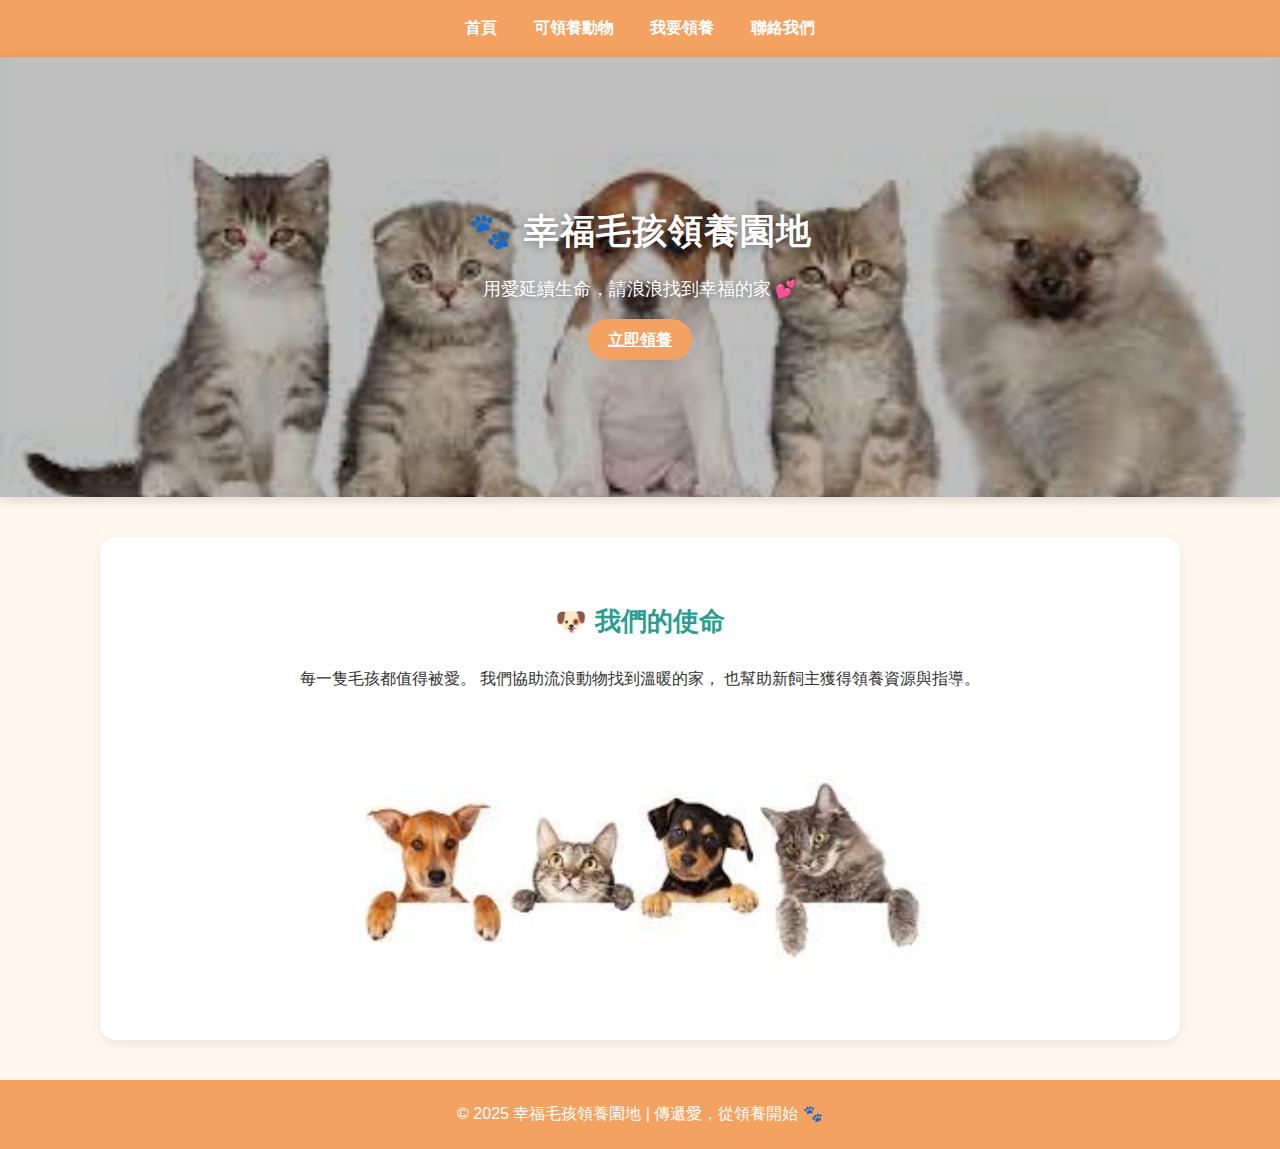
<file: index.html>
<!DOCTYPE html>
<html lang="zh-Hant">
<head>
  <meta charset="UTF-8">
  <title>幸福毛孩領養園地</title>
  <link rel="stylesheet" href="style.css">
</head>
<body>
  <nav class="nav">
    <a href="index.html" class="nav__link">首頁</a>
    <a href="animals.html" class="nav__link">可領養動物</a>
    <a href="adopt.html" class="nav__link">我要領養</a>
    <a href="contact.html" class="nav__link">聯絡我們</a>
  </nav>

<div class="hero">
  <div class="hero__content">
    <h1>🐾 幸福毛孩領養園地</h1>
    <p>用愛延續生命，請浪浪找到幸福的家 💕</p>
    <a href="adopt.html" class="btn">立即領養</a>
  </div>
</div>

  <div class="container" style="text-align:center;">
    <h2>🐶 我們的使命</h2>
    <p>每一隻毛孩都值得被愛。  
      我們協助流浪動物找到溫暖的家，  
      也幫助新飼主獲得領養資源與指導。</p>
    <img src="images/images.jpg" alt="毛孩形象圖" style="width:70%;border-radius:16px;margin-top:20px;">
  </div>

  <footer>
    © 2025 幸福毛孩領養園地 | 傳遞愛，從領養開始 🐾
  </footer>
</body>
</html>
</file>
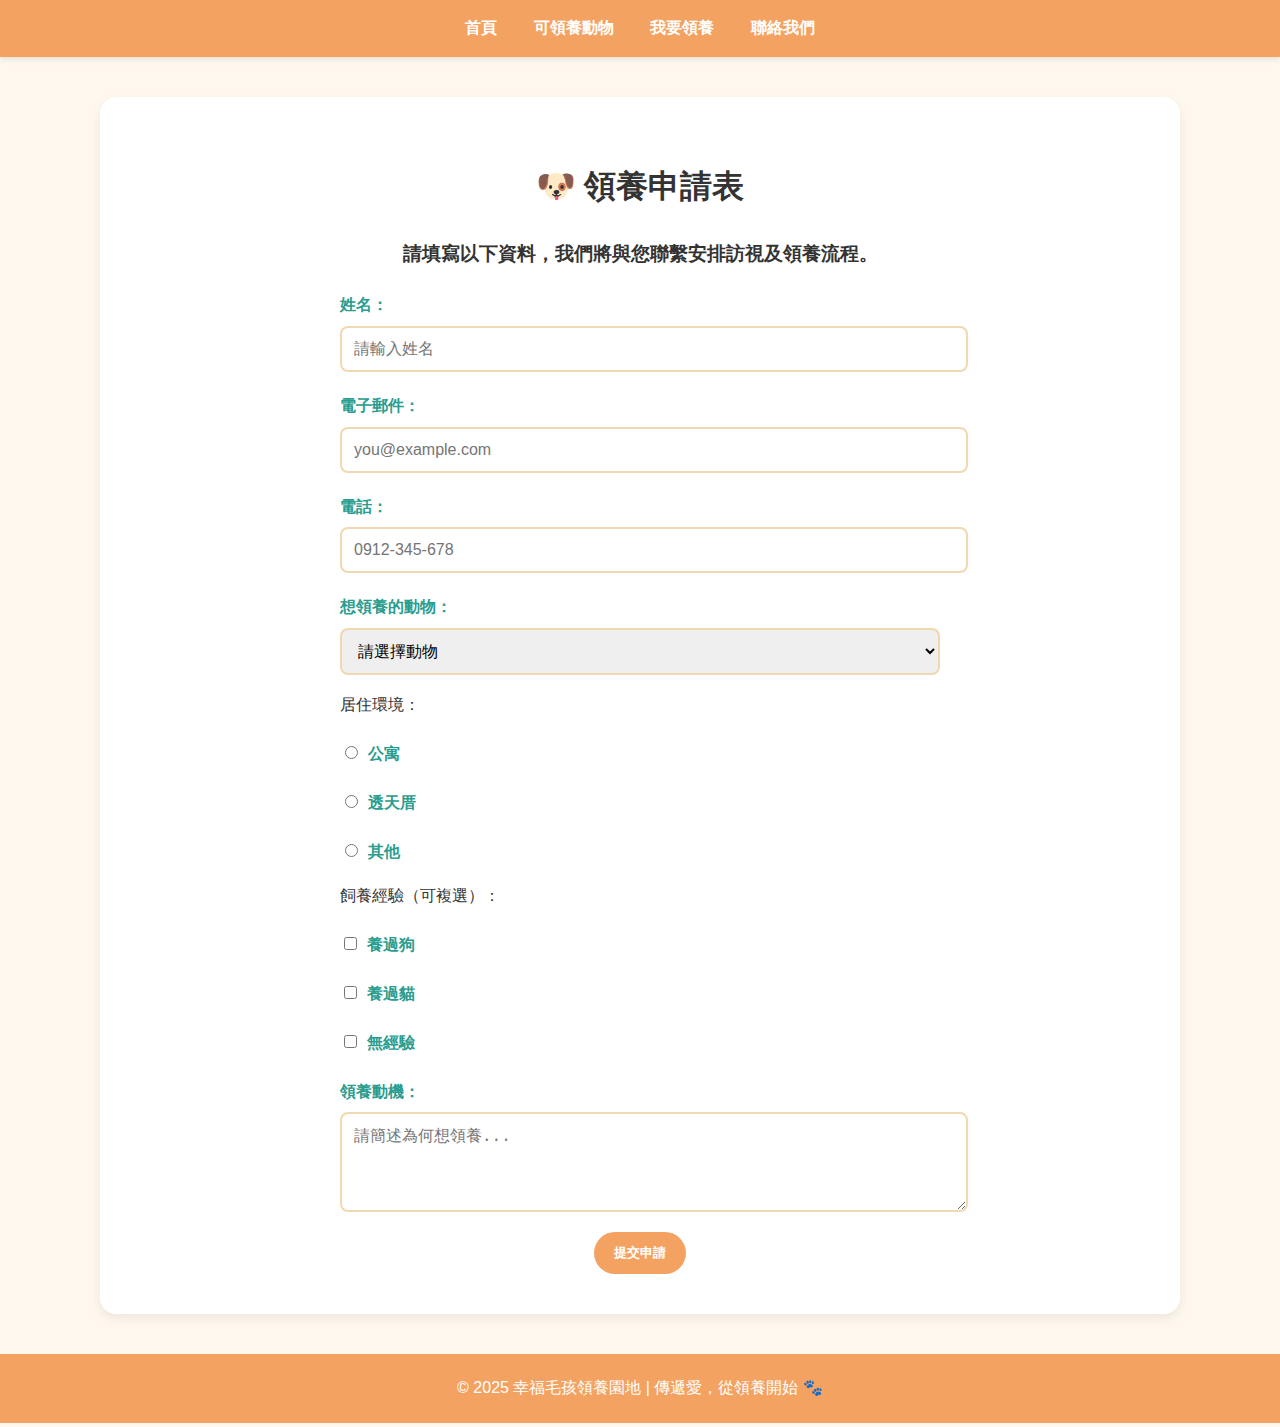
<file: adopt.html>
<!DOCTYPE html>
<html lang="zh-Hant">

<head>
    <meta charset="UTF-8">
    <title>領養申請表</title>
    <link rel="stylesheet" href="style.css">
</head>

<body>
    <nav class="nav">
        <a href="index.html" class="nav__link">首頁</a>
        <a href="animals.html" class="nav__link">可領養動物</a>
        <a href="adopt.html" class="nav__link">我要領養</a>
        <a href="contact.html" class="nav__link">聯絡我們</a>
    </nav>

    <div class="container">
        <h1>🐶 領養申請表</h1>
        <h3>請填寫以下資料，我們將與您聯繫安排訪視及領養流程。</h3>

        <form action="thankyou.html" method="get">
            <label for="name">姓名：</label>
            <input type="text" id="name" name="name" placeholder="請輸入姓名" required>

            <label for="email">電子郵件：</label>
            <input type="email" id="email" name="email" placeholder="you@example.com" required>

            <label for="phone">電話：</label>
            <input type="tel" id="phone" name="phone" placeholder="0912-345-678" required>

            <label for="animal">想領養的動物：</label>
            <select id="animal" name="animal" required>
                <option value="">請選擇動物</option>
                <optgroup label="🐶 狗狗">
                    <option value="柴犬小福">柴犬小福</option>
                    <option value="米克斯阿寶">米克斯阿寶</option>
                    
                </optgroup>
                <optgroup label="🐱 貓咪">
                    <option value="奶牛貓牛奶">英短耶比</option>
                    <option value="德文貓捲捲">三花貓咪咪</option>
                    
                </optgroup>
                <optgroup label="🐹 其他小動物">
                    <option value="赤狐笑笑">黃金鼠皮皮</option>
                    <option value="守宮大頭">小白兔球球</option>
                    
                </optgroup>
            </select>


            <p>居住環境：</p>
            <label><input type="radio" name="house" value="apartment"> 公寓</label>
            <label><input type="radio" name="house" value="house"> 透天厝</label>
            <label><input type="radio" name="house" value="other"> 其他</label>

            <p>飼養經驗（可複選）：</p>
            <label><input type="checkbox" name="experience" value="dog"> 養過狗</label>
            <label><input type="checkbox" name="experience" value="cat"> 養過貓</label>
            <label><input type="checkbox" name="experience" value="none"> 無經驗</label>

            <label for="reason">領養動機：</label>
            <textarea id="reason" name="reason" rows="4" placeholder="請簡述為何想領養..."></textarea>

            <div class="btn-group">
                <button class="btn" type="submit">提交申請</button>
            </div>
        </form>
    </div>

    <footer>
        © 2025 幸福毛孩領養園地 | 傳遞愛，從領養開始 🐾
    </footer>
</body>

</html>
</file>
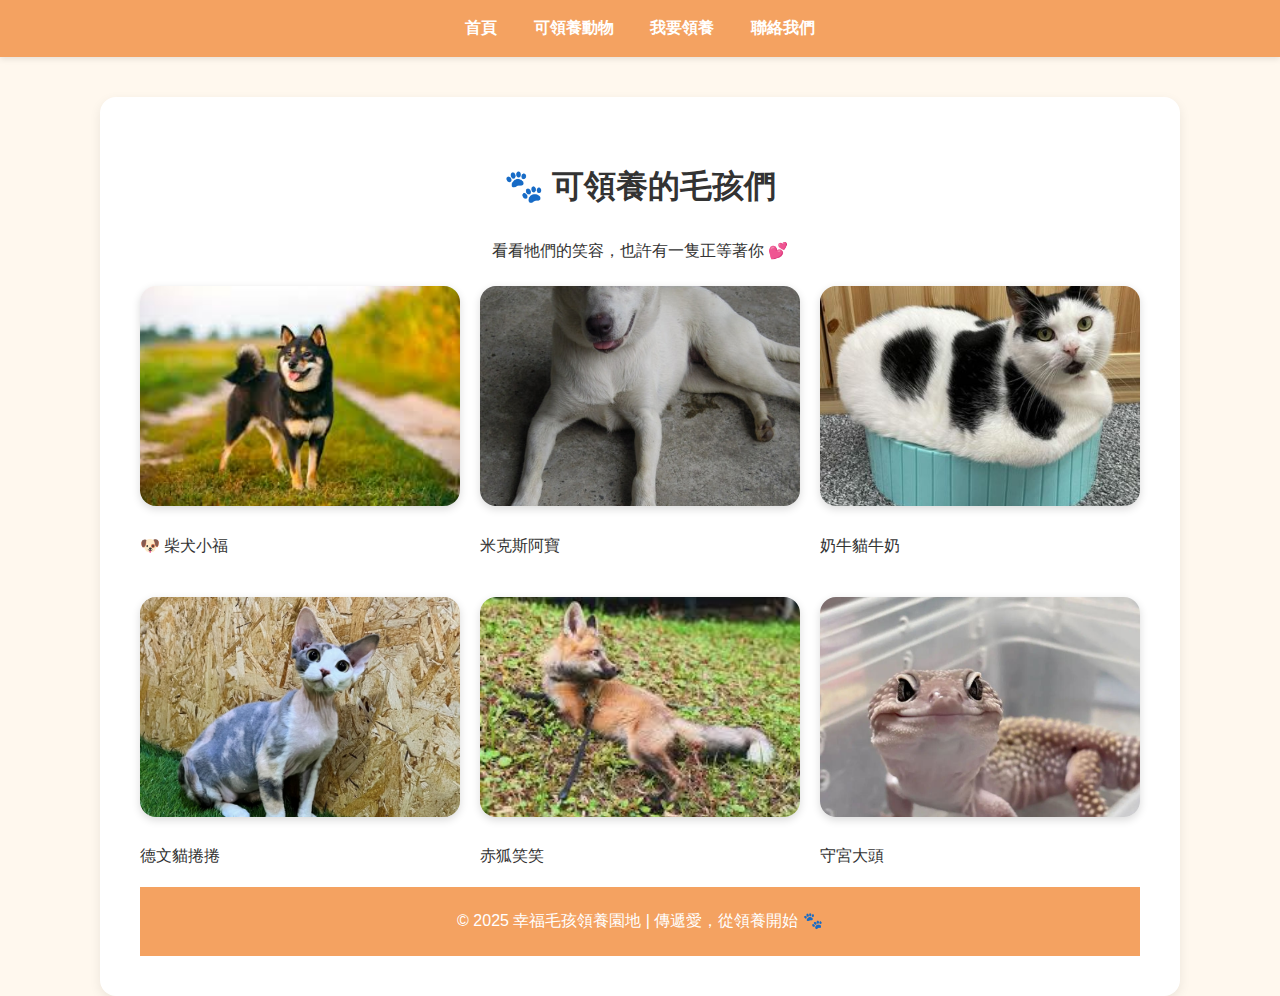
<file: animals.html>
<!DOCTYPE html>
<html lang="zh-Hant">
<head>
  <meta charset="UTF-8">
  <title>可領養動物</title>
  <link rel="stylesheet" href="style.css">
</head>
<body>
  <nav class="nav">
    <a href="index.html" class="nav__link">首頁</a>
    <a href="animals.html" class="nav__link">可領養動物</a>
    <a href="adopt.html" class="nav__link">我要領養</a>
    <a href="contact.html" class="nav__link">聯絡我們</a>
  </nav>

  <div class="container">
    <h1>🐾 可領養的毛孩們</h1>
    <p style="text-align:center;">看看牠們的笑容，也許有一隻正等著你 💕</p>

    <div class="gallery">
  <!-- 小福 -->
  <div class="animal-card">
    <img src="images/images1.jpg" alt="柴犬小福" class="animal-img" onclick="document.getElementById('info1').showModal()">
    <p>🐶 柴犬小福</p>
  </div>

  <dialog id="info1" class="animal-dialog">
    <h2>🐶 柴犬小福</h2>
    <img src="images/images1.jpg" alt="柴犬小福" class="dialog-img">
    <p>年齡：約 2 歲<br>個性：活潑、喜歡曬太陽 ☀️<br>健康狀況：已結紮，定期施打疫苗</p>
    <button class="btn" onclick="this.closest('dialog').close()">關閉</button>
  </dialog>

  <!-- 阿寶 -->
  <div class="animal-card">
    <img src="images/images2.jpg" alt="米克斯阿寶" class="animal-img" onclick="document.getElementById('info2').showModal()">
    <p> 米克斯阿寶</p>
  </div>

  <dialog id="info2" class="animal-dialog">
    <h2> 米克斯阿寶</h2>
    <img src="images/images2.jpg" alt="米克斯阿寶" class="dialog-img">
    <p>年齡：約 3 歲<br>個性：忠誠、有點害羞 🐕🦺<br>健康狀況：已接種疫苗</p>
    <button class="btn" onclick="this.closest('dialog').close()">關閉</button>
  </dialog>
  <div class="animal-card">
    <img src="images/images3.jpg" alt="奶牛貓牛奶" class="animal-img" onclick="document.getElementById('info3').showModal()">
    <p> 奶牛貓牛奶</p>
  </div>

  <dialog id="info3" class="animal-dialog">
    <h2> 奶牛貓牛奶</h2>
    <img src="images/images3.jpg" alt="奶牛貓牛奶" class="dialog-img">
    <p>年齡：約 2 歲<br>個性：淘氣好動、喜歡玩玩具 <br>健康狀況：已結紮，定期施打疫苗</p>
    <button class="btn" onclick="this.closest('dialog').close()">關閉</button>
  </dialog>

 <div class="animal-card">
    <img src="images/H173459133342.jpg" alt="德文貓捲捲" class="animal-img" onclick="document.getElementById('info4').showModal()">
    <p> 德文貓捲捲</p>
  </div>

  <dialog id="info4" class="animal-dialog">
    <h2> 德文貓捲捲</h2>
    <img src="images/H173459133342.jpg" alt="德文貓捲捲" class="dialog-img">
    <p>年齡：約 2 歲<br>個性：黏人、喜歡摸摸 <br>健康狀況：已結紮，定期施打疫苗</p>
    <button class="btn" onclick="this.closest('dialog').close()">關閉</button>
  </dialog>

  <div class="animal-card">
    <img src="images/images (1).jpg" alt="赤狐笑笑" class="animal-img" onclick="document.getElementById('info5').showModal()">
    <p> 赤狐笑笑</p>
  </div>

  <dialog id="info5" class="animal-dialog">
    <h2> 赤狐笑笑</h2>
    <img src="images/images (1).jpg" alt="赤狐笑笑" class="dialog-img">
    <p>年齡：約 2 歲<br>個性：黏人、喜歡被摸摸 <br>健康狀況：已結紮，定期施打疫苗</p>
    <button class="btn" onclick="this.closest('dialog').close()">關閉</button>
  </dialog>

 <div class="animal-card">
    <img src="images/1280.jpeg" alt="守宮大頭" class="animal-img" onclick="document.getElementById('info6').showModal()">
    <p> 守宮大頭</p>
  </div>

  <dialog id="info6" class="animal-dialog">
    <h2> 德文貓捲捲</h2>
    <img src="images/1280.jpeg" alt="守宮大頭" class="dialog-img">
    <p>年齡：約 2 歲<br>個性：乖巧、隨叫隨到 <br>健康狀況：健康</p>
    <button class="btn" onclick="this.closest('dialog').close()">關閉</button>
  </dialog>
 </div>

  <footer>
    © 2025 幸福毛孩領養園地 | 傳遞愛，從領養開始 🐾
  </footer>
</body>
</html>
</file>
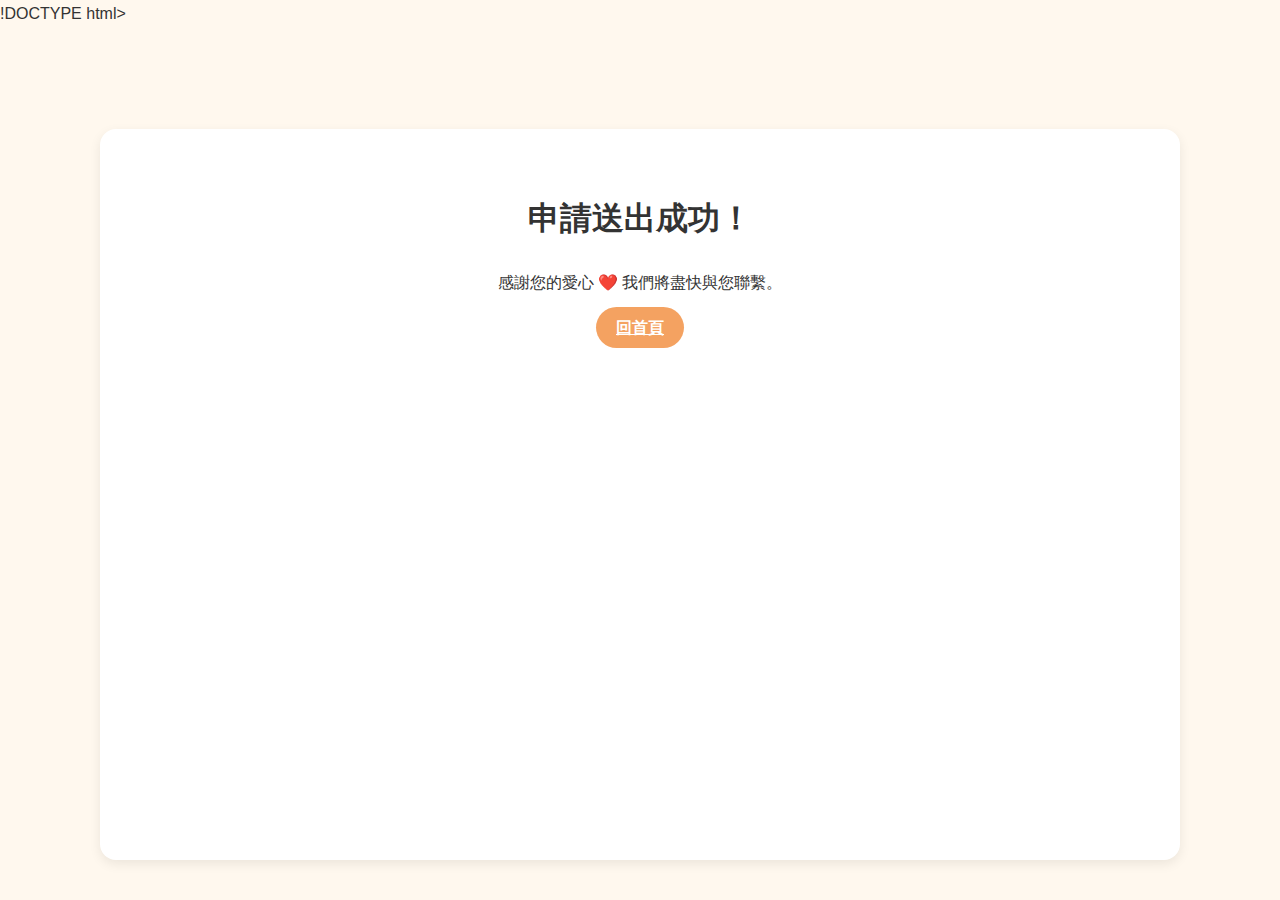
<file: thankyou.html>
!DOCTYPE html>
<html lang="zh-Hant">
<head>
  <meta charset="UTF-8">
  <title>申請完成</title>
  <link rel="stylesheet" href="style.css">
</head>
<body>
  <div class="container" style="text-align:center;margin-top:100px;">
    <h1>申請送出成功！</h1>
    <p>感謝您的愛心 ❤️ 我們將盡快與您聯繫。</p>
    <a href="index.html" class="btn">回首頁</a>
  </div>
</body>
</html>
</file>
<file: style.css>
/* === 全站顏色設定 === */
:root {
  --main-color: #f4a261;      /* 橘色 */
  --main-dark: #e76f51;       /* 深橘紅 */
  --accent-color: #2a9d8f;    /* 粉綠 */
  --bg-light: #fff8ee;        /* 米白背景 */
  --text-color: #333;
}

/* === Flex 版型讓 footer 永遠在底部 === */
html, body {
  height: 100%;
  margin: 0;
  display: flex;
  flex-direction: column;
}

/* === 全域設定 === */
body {
  font-family: "Noto Sans TC", "Comic Neue", sans-serif;
  background-color: var(--bg-light);
  color: var(--text-color);
  line-height: 1.8;
}

/* === 導覽列 === */
.nav {
  background-color: var(--main-color);
  text-align: center;
  padding: 14px 0;
  box-shadow: 0 2px 6px rgba(0,0,0,0.1);
}
.nav__link {
  color: #fff;
  text-decoration: none;
  margin: 0 16px;
  font-weight: 600;
  transition: color 0.3s ease;
}
.nav__link:hover {
  color: var(--accent-color);
}

/* === Hero 區塊 === */
  /* Hero：整張圖當背景 */
.hero {
  position: relative;
  min-height: 320px;                  /* 視覺高度 */
  padding: 60px 20px;                 /* 內距避免文字貼邊 */
  border-radius: 0px;
  box-shadow: 0 3px 12px rgba(0,0,0,0.15);
  background-image: 
    linear-gradient(                  /* 上方淡淡的漸層做遮罩，讓字清楚 */
      rgba(0,0,0,0.25), 
      rgba(0,0,0,0.25)
    ),
    url("images/images\ \(2\).jpg");                  /* ← 換成你的圖片檔名 */
  background-size: cover;             /* 充滿區塊、不變形 */
  background-position: center;        /* 居中對齊 */
  color: #fff;                        /* 讓文字變白 */
  display: flex;                      /* 置中內容 */
  align-items: center;                /* 垂直置中 */
  justify-content: center;            /* 水平置中 */
  text-align: center;                 /* 文字置中 */
}

/* 文字容器（可加一點陰影提升可讀性） */
.hero__content h1 { 
  margin: 0 0 8px;
  font-size: 2rem;
  text-shadow: 0 2px 8px rgba(0,0,0,0.35);
}
.hero__content p {
  margin: 0 0 16px;
  text-shadow: 0 2px 6px rgba(0,0,0,0.3);
}

.hero h1 {
  color: #fff;
  font-size: 2.2rem;
  letter-spacing: 1px;
}
.hero p {
  font-size: 1.1rem;
  margin: 12px 0 20px;
}

/* === 主容器 === */
.container {
  width: 85%;
  max-width: 1000px;
  margin: 40px auto;
  background-color: #fff;
  padding: 40px;
  border-radius: 16px;
  box-shadow: 0 4px 12px rgba(0,0,0,0.08);
  flex: 1; /* 撐開主體空間 */
}

.container h3 {
    text-align: center;
    margin-bottom: 20px;
    color: var(--text-color);
}

/* === 標題 === */
h1, h2 {
  text-align: center;
}
h2 {
  color: var(--accent-color);
  font-size: 1.6rem;
}

/* === 按鈕 === */
.btn {
  background-color: var(--main-color);
  color: #fff;
  padding: 12px 20px;
  border: none;
  border-radius: 50px;
  cursor: pointer;
  transition: all 0.3s ease;
  font-weight: 600;
}
.btn:hover {
  background-color: var(--main-dark);
  transform: translateY(-3px);
  box-shadow: 0 4px 8px rgba(0,0,0,0.2);
}

.btn-group {
  text-align: center;
  margin-top: 10px;
}

/* === 表單 === */
form {
  width: 100%;
  max-width: 600px;
  margin: 0 auto;
}
label {
  font-weight: bold;
  display: block;
  margin-top: 20px;
  color: var(--accent-color);
}
input, select, textarea {
  width: 100%;
  padding: 12px;
  margin-top: 6px;
  border: 2px solid #f0d8b0;
  border-radius: 8px;
  transition: border-color 0.3s ease;
  font-size: 1rem;
}
input:focus, select:focus, textarea:focus {
  border-color: var(--main-color);
  outline: none;
}
input[type="radio"], input[type="checkbox"] {
  width: auto;
  margin-right: 6px;
}

/* === 圖片牆 === */
.gallery {
  display: grid;
  grid-template-columns: repeat(auto-fill, minmax(240px, 1fr));
  gap: 20px;
  margin-top: 20px;
}
.gallery img {
  width: 100%;
  height: 220px;
  object-fit: cover;
  border-radius: 16px;
  box-shadow: 0 3px 8px rgba(0,0,0,0.15);
  transition: transform 0.3s ease, box-shadow 0.3s ease;
}
.gallery img:hover {
  transform: scale(1.05);
  box-shadow: 0 6px 16px rgba(0,0,0,0.25);
}

/* === Footer === */
footer {
  text-align: center;
  padding: 20px;
  background-color: var(--main-color);
  color: #fff;
  border-top-left-radius: 0px;
  border-top-right-radius: 0px;
  font-weight: 500;
}
</file>
